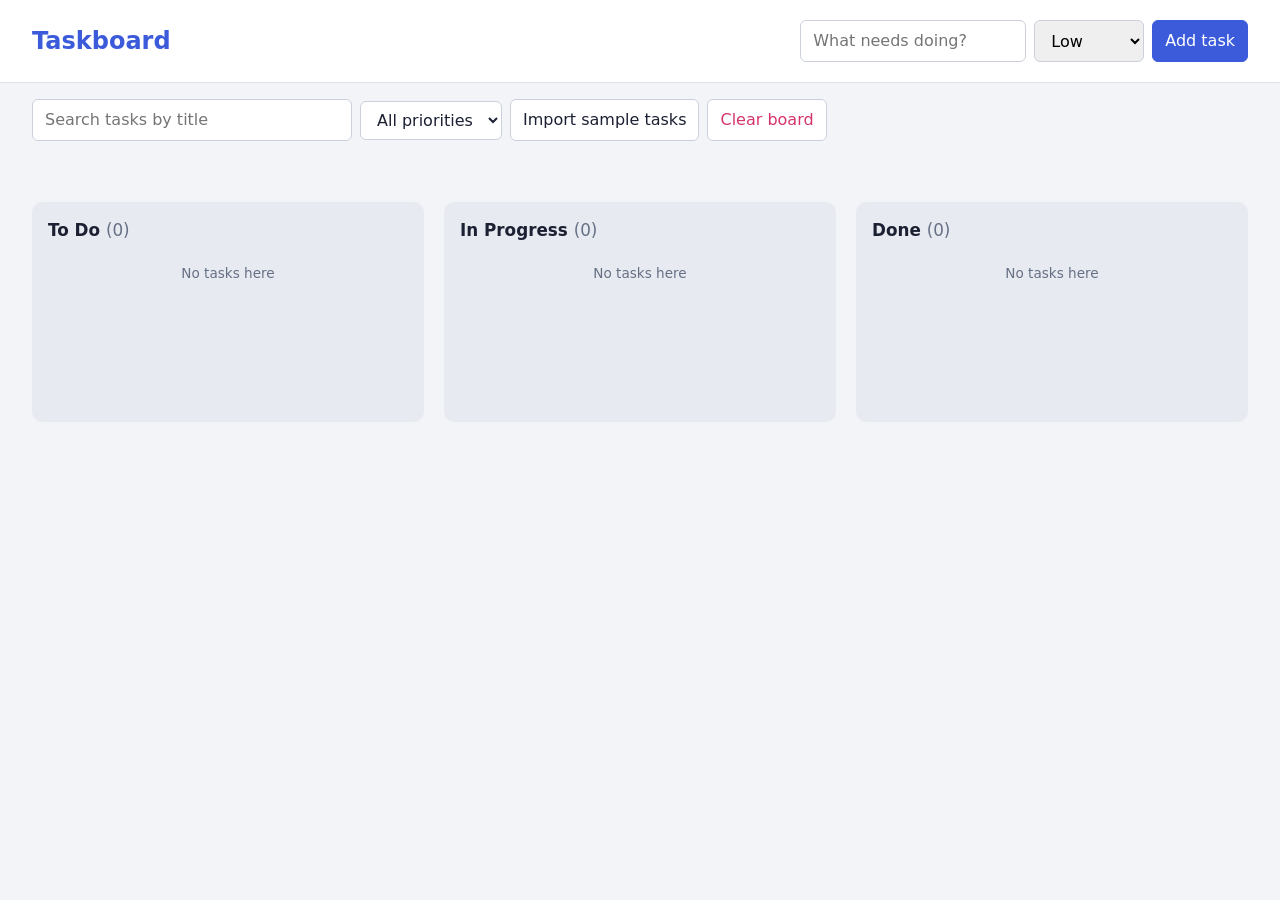
<file: index.html>
<!DOCTYPE html>
<html lang="en">
<head>
  <meta charset="UTF-8">
  <meta name="viewport" content="width=device-width, initial-scale=1">
  <title>Taskboard</title>
  <link rel="stylesheet" href="style.css">
</head>
<body>
  <header class="app-header">
    <h1 class="app-name">Taskboard</h1>
    <form class="add-task" id="add-form">
      <input type="text" id="task-title" required placeholder="What needs doing?" aria-label="Task title">
      <select id="task-priority" aria-label="Priority">
        <option>Low</option>
        <option>Medium</option>
        <option>High</option>
      </select>
      <button type="submit">Add task</button>
    </form>
  </header>

  <section class="toolbar">
    <input type="search" id="search" placeholder="Search tasks by title" aria-label="Search tasks">
    <select id="filter-priority" aria-label="Filter by priority">
      <option value="all">All priorities</option>
      <option value="Low">Low</option>
      <option value="Medium">Medium</option>
      <option value="High">High</option>
    </select>
    <button type="button" id="import-btn">Import sample tasks</button>
    <button type="button" id="clear-btn" class="danger">Clear board</button>
    <p id="status" class="status" role="status"></p>
  </section>

  <main class="board">
    <section class="column">
      <h2 class="column-title">To Do <span class="count" id="count-todo">(0)</span></h2>
      <div class="card-list" id="list-todo"></div>
    </section>
    <section class="column">
      <h2 class="column-title">In Progress <span class="count" id="count-progress">(0)</span></h2>
      <div class="card-list" id="list-progress"></div>
    </section>
    <section class="column">
      <h2 class="column-title">Done <span class="count" id="count-done">(0)</span></h2>
      <div class="card-list" id="list-done"></div>
    </section>
  </main>

  <script src="script.js"></script>
</body>
</html>
</file>
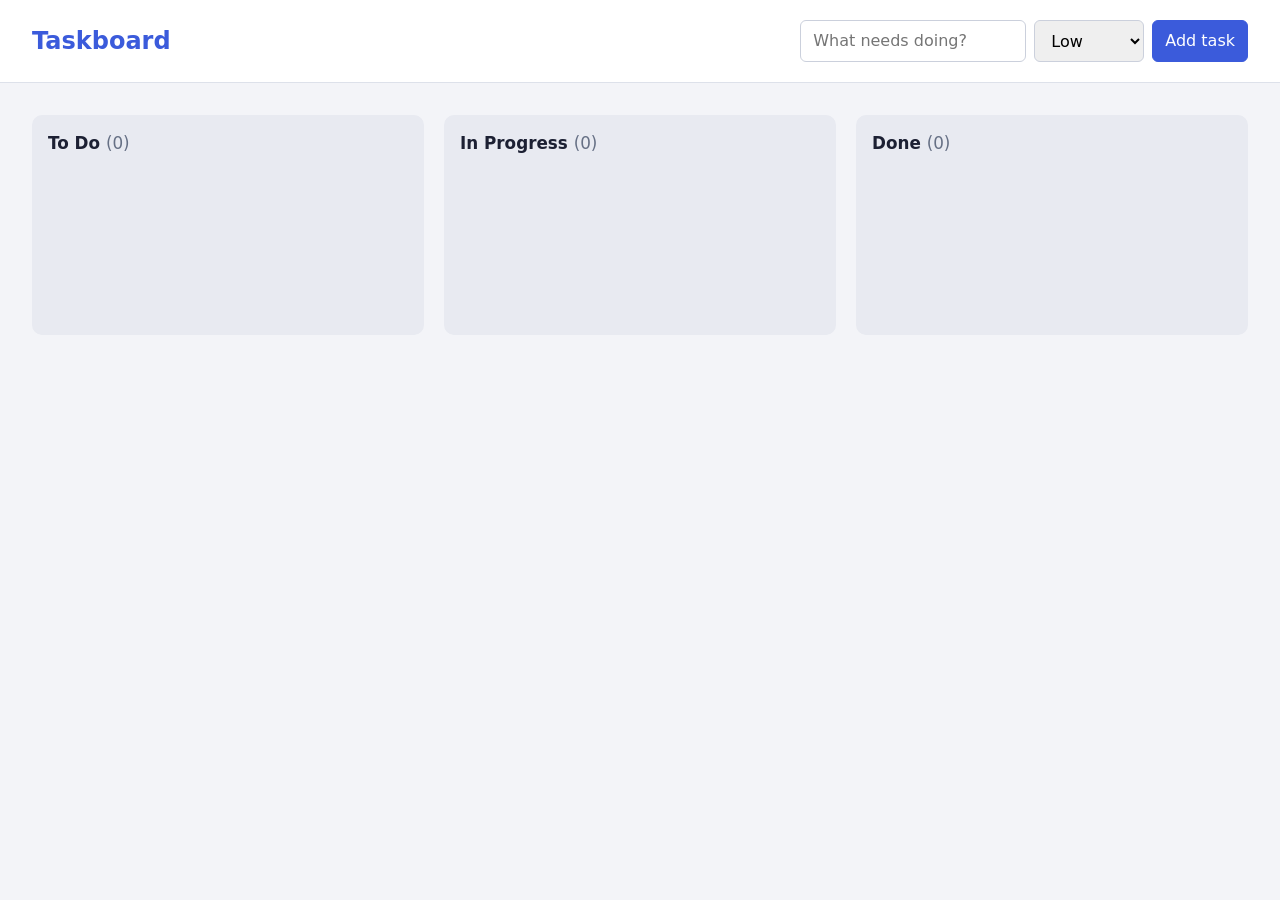
<file: index-3.html>
<!DOCTYPE html>
<html lang="en">
<head>
  <meta charset="UTF-8">
  <meta name="viewport" content="width=device-width, initial-scale=1">
  <title>Taskboard</title>
  <link rel="stylesheet" href="style.css">
</head>
<body>
  <header class="app-header">
    <h1 class="app-name">Taskboard</h1>
    <form class="add-task" id="add-form">
      <input type="text" id="task-title" required placeholder="What needs doing?" aria-label="Task title">
      <select id="task-priority" aria-label="Priority">
        <option>Low</option>
        <option>Medium</option>
        <option>High</option>
      </select>
      <button type="submit">Add task</button>
    </form>
  </header>

  <main class="board">
    <section class="column">
      <h2 class="column-title">To Do <span class="count" id="count-todo">(0)</span></h2>
      <div class="card-list" id="list-todo"></div>
    </section>
    <section class="column">
      <h2 class="column-title">In Progress <span class="count" id="count-progress">(0)</span></h2>
      <div class="card-list" id="list-progress"></div>
    </section>
    <section class="column">
      <h2 class="column-title">Done <span class="count" id="count-done">(0)</span></h2>
      <div class="card-list" id="list-done"></div>
    </section>
  </main>

  <script src="script.js"></script>
</body>
</html>
</file>
<file: style.css>
:root {
  --bg: #f3f4f8;
  --surface: #ffffff;
  --column-bg: #e8eaf1;
  --text: #1c2033;
  --muted: #667085;
  --accent: #3b5bdb;
  --low: #2f9e44;
  --low-bg: #e6f6ea;
  --medium: #b7791f;
  --medium-bg: #fdf3dc;
  --high: #d6336c;
  --high-bg: #fde8ef;
  --radius: 10px;
}

* { box-sizing: border-box; margin: 0; padding: 0; }

body {
  font-family: system-ui, -apple-system, "Segoe UI", sans-serif;
  background: var(--bg);
  color: var(--text);
  line-height: 1.5;
}

.app-header {
  display: flex;
  flex-wrap: wrap;
  align-items: center;
  justify-content: space-between;
  gap: 1rem;
  padding: 1.25rem 2rem;
  background: var(--surface);
  border-bottom: 1px solid #dde1ea;
}

.app-name { font-size: 1.5rem; color: var(--accent); }

.add-task { display: flex; flex-wrap: wrap; gap: 0.5rem; }

.add-task input,
.add-task select,
.add-task button {
  font: inherit;
  padding: 0.5rem 0.75rem;
  border: 1px solid #cbd0dc;
  border-radius: 6px;
}

.add-task input { min-width: 220px; }

.add-task button {
  background: var(--accent);
  border-color: var(--accent);
  color: #fff;
  cursor: pointer;
}

.add-task :focus-visible { outline: 2px solid var(--accent); outline-offset: 2px; }

.board {
  display: grid;
  grid-template-columns: repeat(3, 1fr);
  gap: 1.25rem;
  padding: 2rem;
  align-items: start;
}

.column {
  background: var(--column-bg);
  border-radius: var(--radius);
  padding: 1rem;
  min-height: 220px;
  display: flex;
  flex-direction: column;
  gap: 0.75rem;
}

.column-title { font-size: 1.05rem; }
.count { color: var(--muted); font-weight: 400; }

.task-card {
  background: var(--surface);
  border-radius: 8px;
  padding: 0.9rem 1rem;
  box-shadow: 0 1px 3px rgba(0, 0, 0, 0.08);
}

.task-title { font-size: 0.98rem; margin-bottom: 0.6rem; }

.task-meta {
  display: flex;
  justify-content: space-between;
  align-items: center;
  font-size: 0.82rem;
  color: var(--muted);
}

.priority {
  padding: 0.15rem 0.6rem;
  border-radius: 999px;
  font-weight: 600;
  font-size: 0.78rem;
}
.priority-low    { color: var(--low);    background: var(--low-bg); }
.priority-medium { color: var(--medium); background: var(--medium-bg); }
.priority-high   { color: var(--high);   background: var(--high-bg); }

@media (max-width: 700px) {
  .board { grid-template-columns: 1fr; padding: 1rem; }
  .app-header { padding: 1rem; }
  .add-task input { flex: 1 1 100%; }
}

/* Week 2: card actions */
.card-list { display: flex; flex-direction: column; gap: 0.75rem; min-height: 2rem; }
.empty { color: var(--muted); font-size: 0.85rem; text-align: center; padding: 0.5rem; }

.task-actions {
  display: flex;
  gap: 0.4rem;
  margin-top: 0.75rem;
  padding-top: 0.6rem;
  border-top: 1px solid #eceef4;
}
.task-actions button {
  font: inherit;
  font-size: 0.8rem;
  padding: 0.25rem 0.6rem;
  border: 1px solid #cbd0dc;
  border-radius: 6px;
  background: var(--surface);
  color: var(--text);
  cursor: pointer;
}
.task-actions button:hover { background: var(--column-bg); }
.task-actions .delete { margin-left: auto; color: var(--high); border-color: var(--high-bg); }
.task-actions button:focus-visible { outline: 2px solid var(--accent); outline-offset: 2px; }

/* Week 3: toolbar, search, import status */
.toolbar {
  display: flex;
  flex-wrap: wrap;
  align-items: center;
  gap: 0.5rem;
  padding: 1rem 2rem 0;
}
.toolbar input,
.toolbar select,
.toolbar button {
  font: inherit;
  padding: 0.5rem 0.75rem;
  border: 1px solid #cbd0dc;
  border-radius: 6px;
  background: var(--surface);
  color: var(--text);
}
.toolbar input { flex: 1 1 220px; max-width: 320px; }
.toolbar button { cursor: pointer; }
.toolbar button:hover { background: var(--column-bg); }
.toolbar button:disabled { opacity: 0.6; cursor: wait; }
.toolbar .danger { color: var(--high); }
.toolbar :focus-visible { outline: 2px solid var(--accent); outline-offset: 2px; }

.status { flex-basis: 100%; font-size: 0.9rem; color: var(--muted); min-height: 1.3rem; }
.status.error { color: var(--high); }

@media (max-width: 700px) {
  .toolbar { padding: 1rem 1rem 0; }
  .toolbar input { max-width: none; flex-basis: 100%; }
}

/* Week 4: drag and drop, focus styles */
.task-card { cursor: grab; }
.task-card:active { cursor: grabbing; }
.task-card.dragging { opacity: 0.45; transform: rotate(1deg); }

.column { transition: background 0.15s, outline-color 0.15s; outline: 2px dashed transparent; outline-offset: -2px; }
.column.drag-over { background: #d9e0fb; outline-color: var(--accent); }

button:focus-visible,
input:focus-visible,
select:focus-visible {
  outline: 3px solid var(--accent);
  outline-offset: 2px;
}
.task-card:focus-within { box-shadow: 0 0 0 2px var(--accent); }

@media (max-width: 700px) {
  .add-task input { flex: 1 1 100%; min-width: 0; }
  .add-task select, .add-task button { flex: 1; }
  .toolbar button, .toolbar select { flex: 1 1 auto; }
}
@media (prefers-reduced-motion: reduce) {
  .column, .task-card { transition: none; }
  .task-card.dragging { transform: none; }
}
</file>
